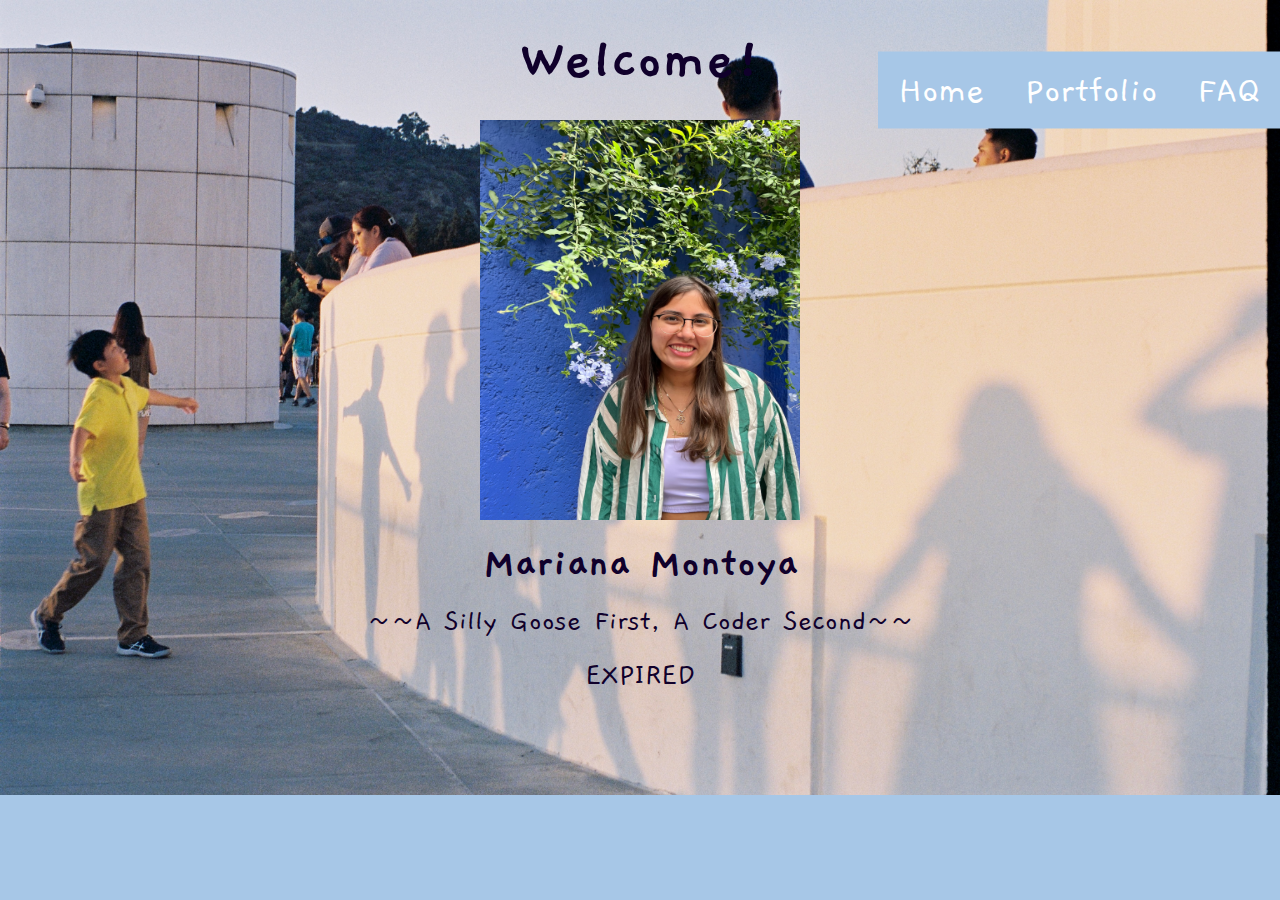
<file: index.html>
<!DOCTYPE html>
<html>
  <head>
    
    <title> Mariana's Little Website </title>

    <link rel="icon" href="assets/mariana_head_optimized.png" type="image/x-icon">
    <meta charset="utf-8" />
    <meta http-equiv="X-UA-Compatible" content="IE=edge" />
    <meta name="viewport" content="width=device-width, initial-scale=1" />

    <link rel="stylesheet" href="style.css" />

    <script src="script.js" defer></script>

    <link href="https://fonts.googleapis.com/css2?family=Gaegu&display=swap" rel="stylesheet">

  </head>
  
  <body>
    <div class='topnav'>
      <a class = 'activate' href="index.html">Home</a>
      <a href="portfolio.html">Portfolio</a>
      <a href="questions.html">FAQ</a>
    </div>
    
    <header>  
      <h1> Welcome! </h1>
    </header>
  
  
    <main>
      <img id="me" src="assets/mariana.jpeg" alt= "Picture of me!"
          width= "320"
          height= "400" />
      
      <h2> Mariana Montoya </h2>
      <p id="intro">  ~~A Silly Goose First, A Coder Second~~
        <br> </p>  
    
      <div class="countdown" id="countdown">
        <h2>Birthday Counter!!</h2>
        <p id="days">00</p> days 
        <p id="hours">00</p> hours 
        <p id="minutes">00</p> minutes 
        <p id="seconds">00</p> seconds
    </div>
  
    </main>
    <footer id="bottom-footer">
      <div class="footer-content">
        <a href="https://github.com/marianamontoya" target="_blank" class="social-icon">
          <img src="assets/github_icon.png" alt="GitHub">
        </a>
        <a href="https://www.linkedin.com/in/-marianamontoya/" target="_blank" class="social-icon">
          <img src="assets/linkedin_icon.png" alt="LinkedIn">
        </a>
      </div>
      <a href="https://gabvsky.myportfolio.com/stills-prohibidus">
        <span class="small-text" >Photo Credits @gabvsky</span>
      </a>
    </footer>
  </body>
</html>
</file>
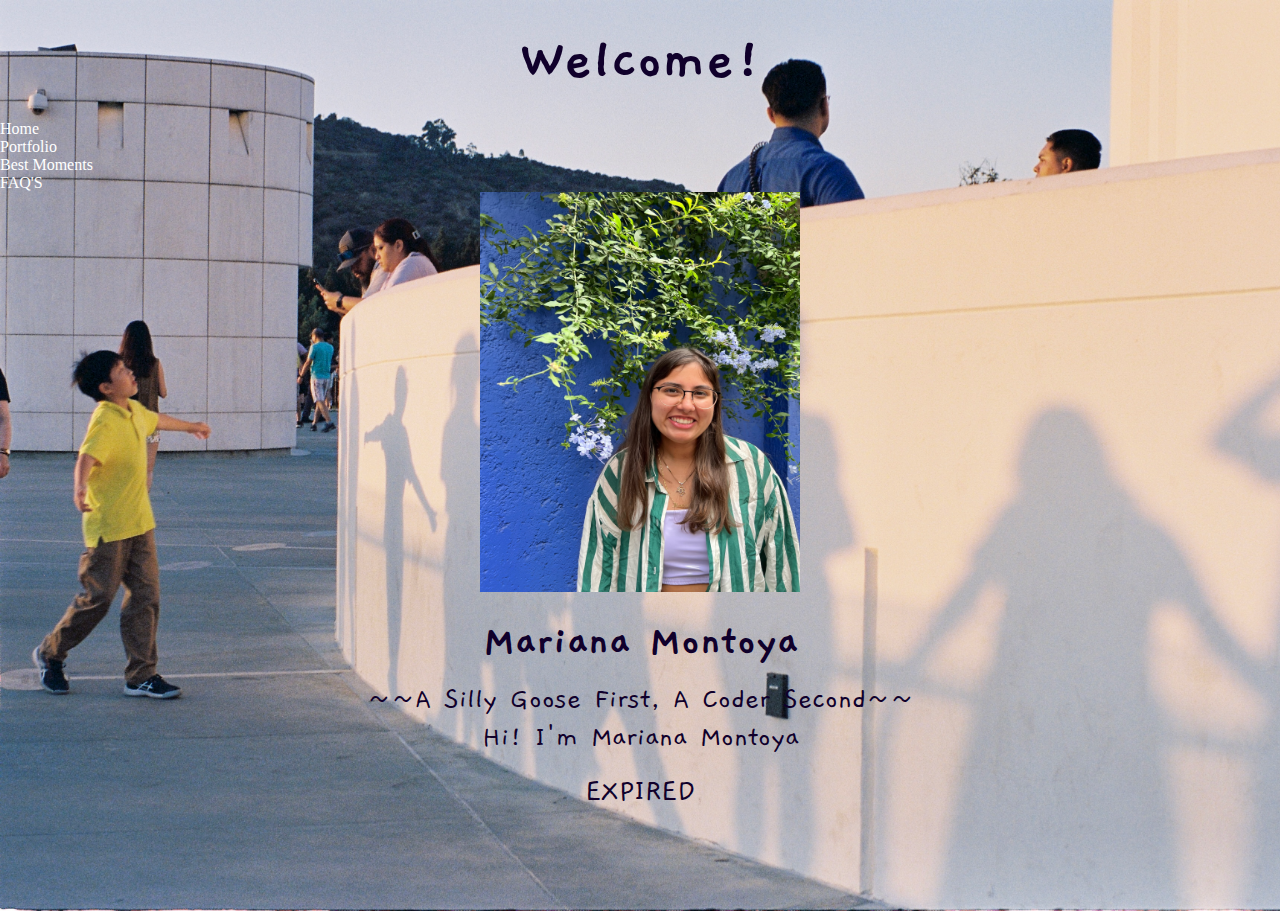
<file: home.html>
<!DOCTYPE html>
<html>
  <head>
    
    <title> Mariana's Little Website </title>
        <!-- Favicon -->
        <link rel="icon" href="assets/mariana_head_optimized.png" type="image/x-icon">
    <meta charset="utf-8" />
    <meta http-equiv="X-UA-Compatible" content="IE=edge" />
    <meta name="viewport" content="width=device-width, initial-scale=1" />

    <!-- link the webpage's stylesheet -->
    <link rel="stylesheet" href="style.css" />

    <!-- link the webpage's JavaScript file -->
    <script src="script.js" defer></script>

    <link href="https://fonts.googleapis.com/css2?family=Gaegu&display=swap" rel="stylesheet">

  </head>
  
  <body>
    <header>  
      <h1> Welcome! </h1>
    </header>
    
    <nav>
      <ul>
          <li><a href="home.html">Home</a></li>
          <li><a href="portfolio.html">Portfolio</a></li>
          <li><a href="bestMoments.html">Best Moments</a></li>
          <li><a href="questions.html">FAQ'S</a></li>
        </ul>
    </nav>
  
    <main>
      <div class="image-layout">  
        
        <img id="me" src="assets/mariana.jpeg" alt= "Picture of me!"
          width= "320"
          height= "400" />
      </div>
      
      <h2> Mariana Montoya </h2>
      <p id="intro">  ~~A Silly Goose First, A Coder Second~~
        <br> Hi! I'm Mariana Montoya </br>       </p>  
    
      <div class="countdown" id="countdown">
        <h2>Birthday Counter!!</h2>
        <p id="days">00</p> days 
        <p id="hours">00</p> hours 
        <p id="minutes">00</p> minutes 
        <p id="seconds">00</p> seconds
    </div>
  
    </main>
  </body>
</html>
</file>
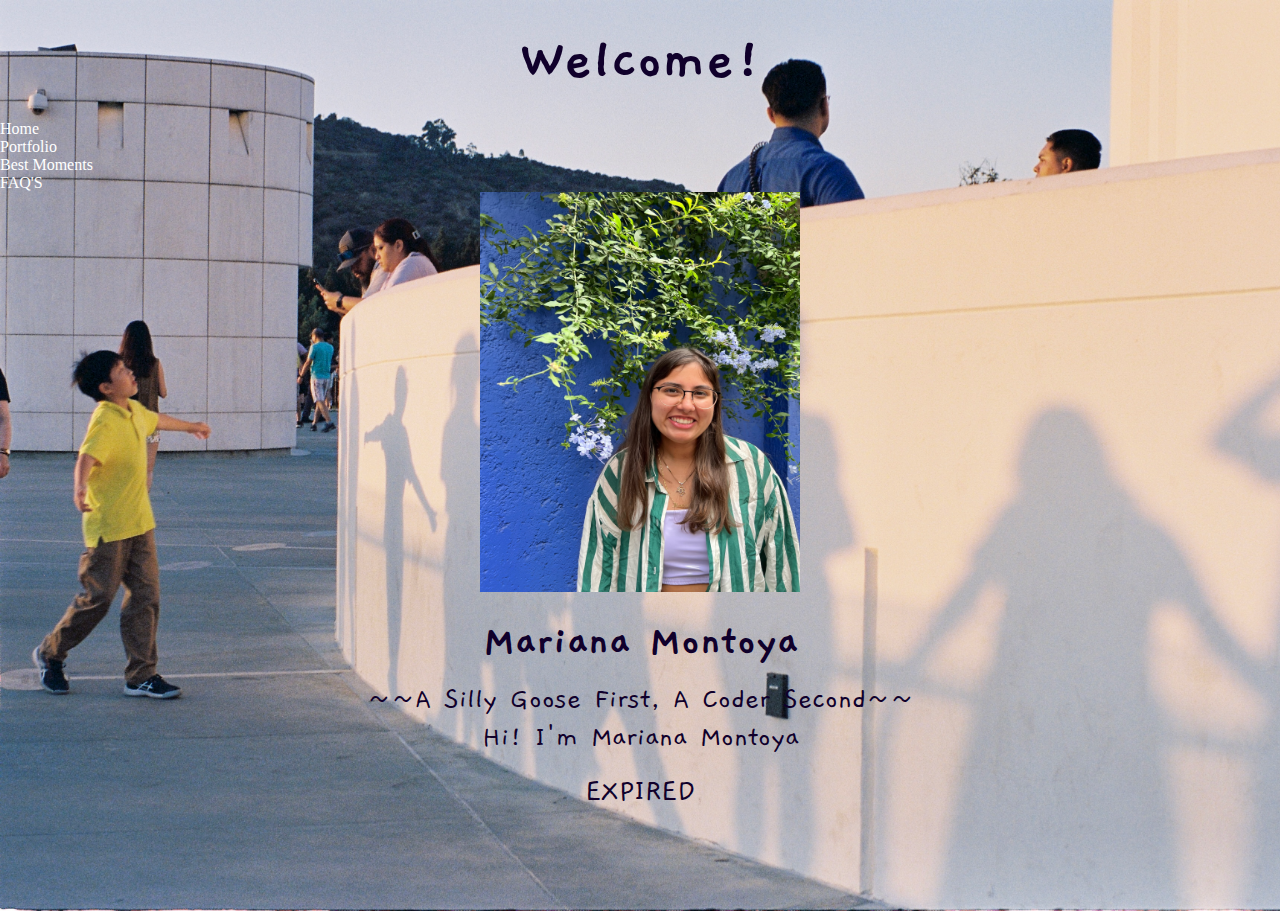
<file: main.html>
<!DOCTYPE html>
<html>
  <head>
    
    <title> Mariana's Little Website </title>
        <!-- Favicon -->
        <link rel="icon" href="assets/mariana_head_optimized.png" type="image/x-icon">
    <meta charset="utf-8" />
    <meta http-equiv="X-UA-Compatible" content="IE=edge" />
    <meta name="viewport" content="width=device-width, initial-scale=1" />

    <!-- link the webpage's stylesheet -->
    <link rel="stylesheet" href="style.css" />

    <!-- link the webpage's JavaScript file -->
    <script src="script.js" defer></script>

    <link href="https://fonts.googleapis.com/css2?family=Gaegu&display=swap" rel="stylesheet">

  </head>
  
  <body>
    <header>  
      <h1> Welcome! </h1>
    </header>
    
    <nav>
      <ul>
          <li><a href="main.html">Home</a></li>
          <li><a href="portfolio.html">Portfolio</a></li>
          <li><a href="bestMoments.html">Best Moments</a></li>
          <li><a href="questions.html">FAQ'S</a></li>
        </ul>
    </nav>
  
    <main>
      <div class="image-layout">  
        
        <img id="me" src="assets/mariana.jpeg" alt= "Picture of me!"
          width= "320"
          height= "400" />
      </div>
      
      <h2> Mariana Montoya </h2>
      <p id="intro">  ~~A Silly Goose First, A Coder Second~~
        <br> Hi! I'm Mariana Montoya </br>       </p>  
    
      <div class="countdown" id="countdown">
        <h2>Birthday Counter!!</h2>
        <p id="days">00</p> days 
        <p id="hours">00</p> hours 
        <p id="minutes">00</p> minutes 
        <p id="seconds">00</p> seconds
    </div>
  
    </main>
  </body>
</html>
</file>
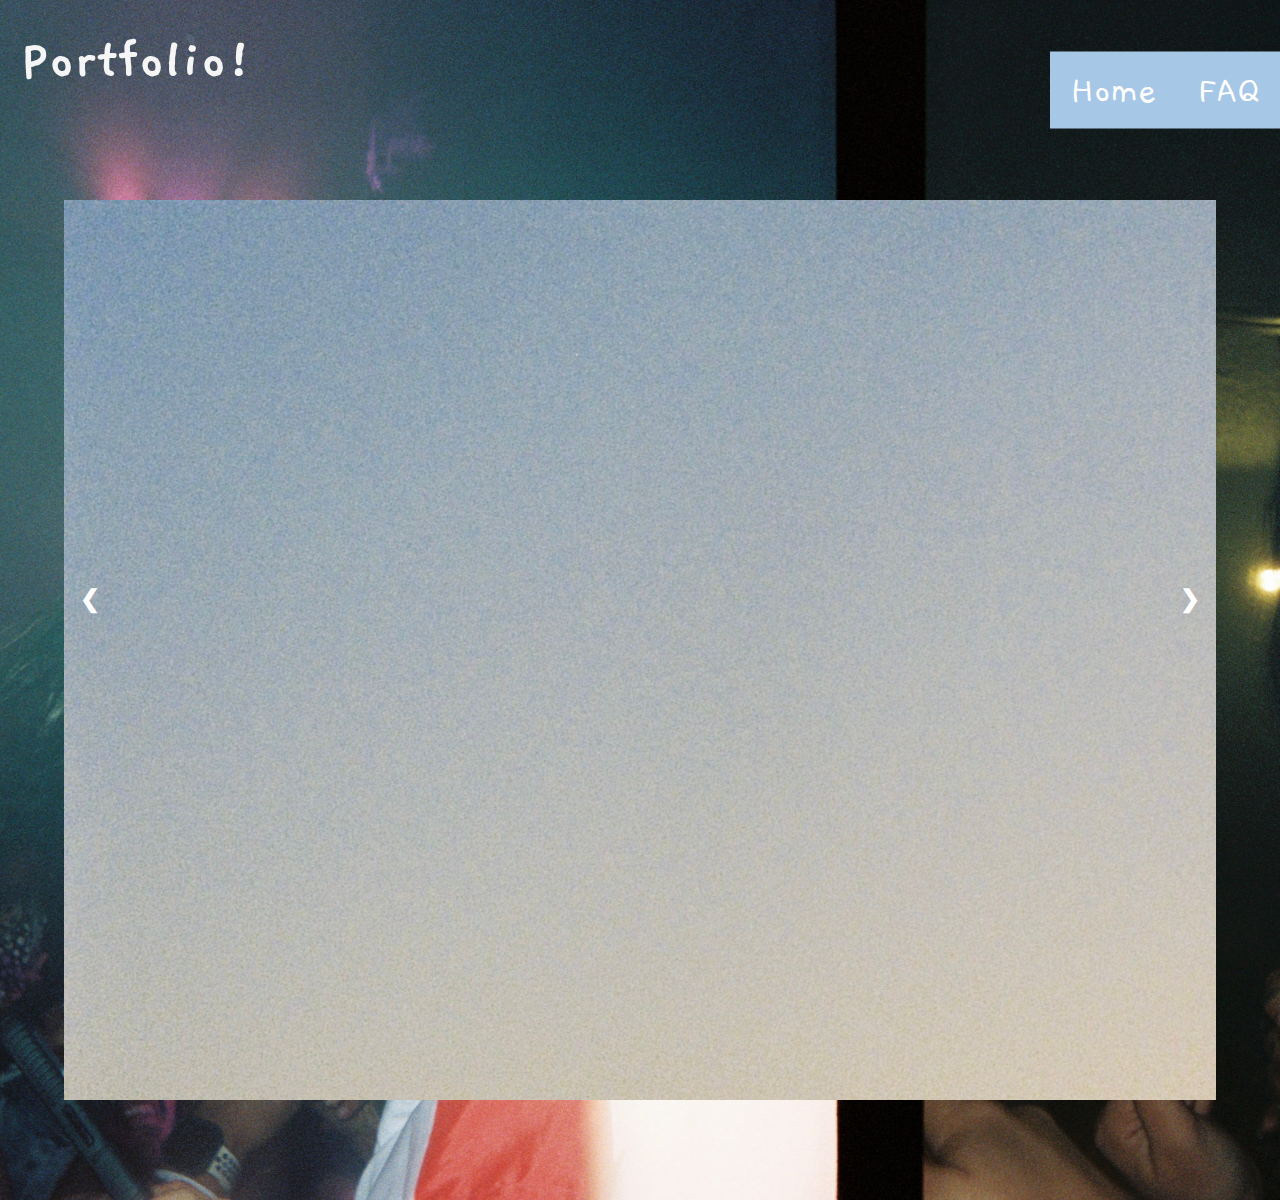
<file: portfolio.html>
<!DOCTYPE html>
<html>
  <head>
    
    <title> Mariana's Little Website </title>

    <link rel="icon" href="assets/mariana_head_optimized.png" type="image/x-icon">
    <meta charset="utf-8" />
    <meta http-equiv="X-UA-Compatible" content="IE=edge" />
    <meta name="viewport" content="width=device-width, initial-scale=1" />
    <link rel="stylesheet" href="style.css" />
    <script src="/script.js" defer></script>

    <link href="https://fonts.googleapis.com/css2?family=Gaegu&display=swap" rel="stylesheet">

  </head>
  
  <body class="portfolio">
    <header>  
      <h1 class='portfolio'> Portfolio! </h1>
    </header>
    
    <div class='topnav'>
      <a class = 'activate' href="index.html">Home</a>
      <a href="questions.html">FAQ</a>
    </div>
  
    <main>
      <div class="slider-container">
        <div class="slider">
          <div class="slide" id="slide-1">
            <embed src="https://dsc-capstone-b10-3.github.io/algorithmic-business-forcasting/" style="width:1000px; height: 1000px;">
          </div>
          <div class="slide" id="slide-2">
            <h1>Slide 2</h1>
          </div>
          <div class="slide" id="slide-3">
            <h1>Slide 3</h1>
          </div>
          
          <!-- Buttons for navigating between slides -->
          <a class="prev" onclick="plusSlides(-1)" style="position: absolute; top: 50%; left: 0; transform: translateY(-50%); font-size: 24px; cursor: pointer;">&#10094;</a>
          <a class="next" onclick="plusSlides(1)" style="position: absolute; top: 50%; right: 0; transform: translateY(-50%); font-size: 24px; cursor: pointer;">&#10095;</a>
        </div>
      </div>

  
    </main>
  </body>
</html>
</file>
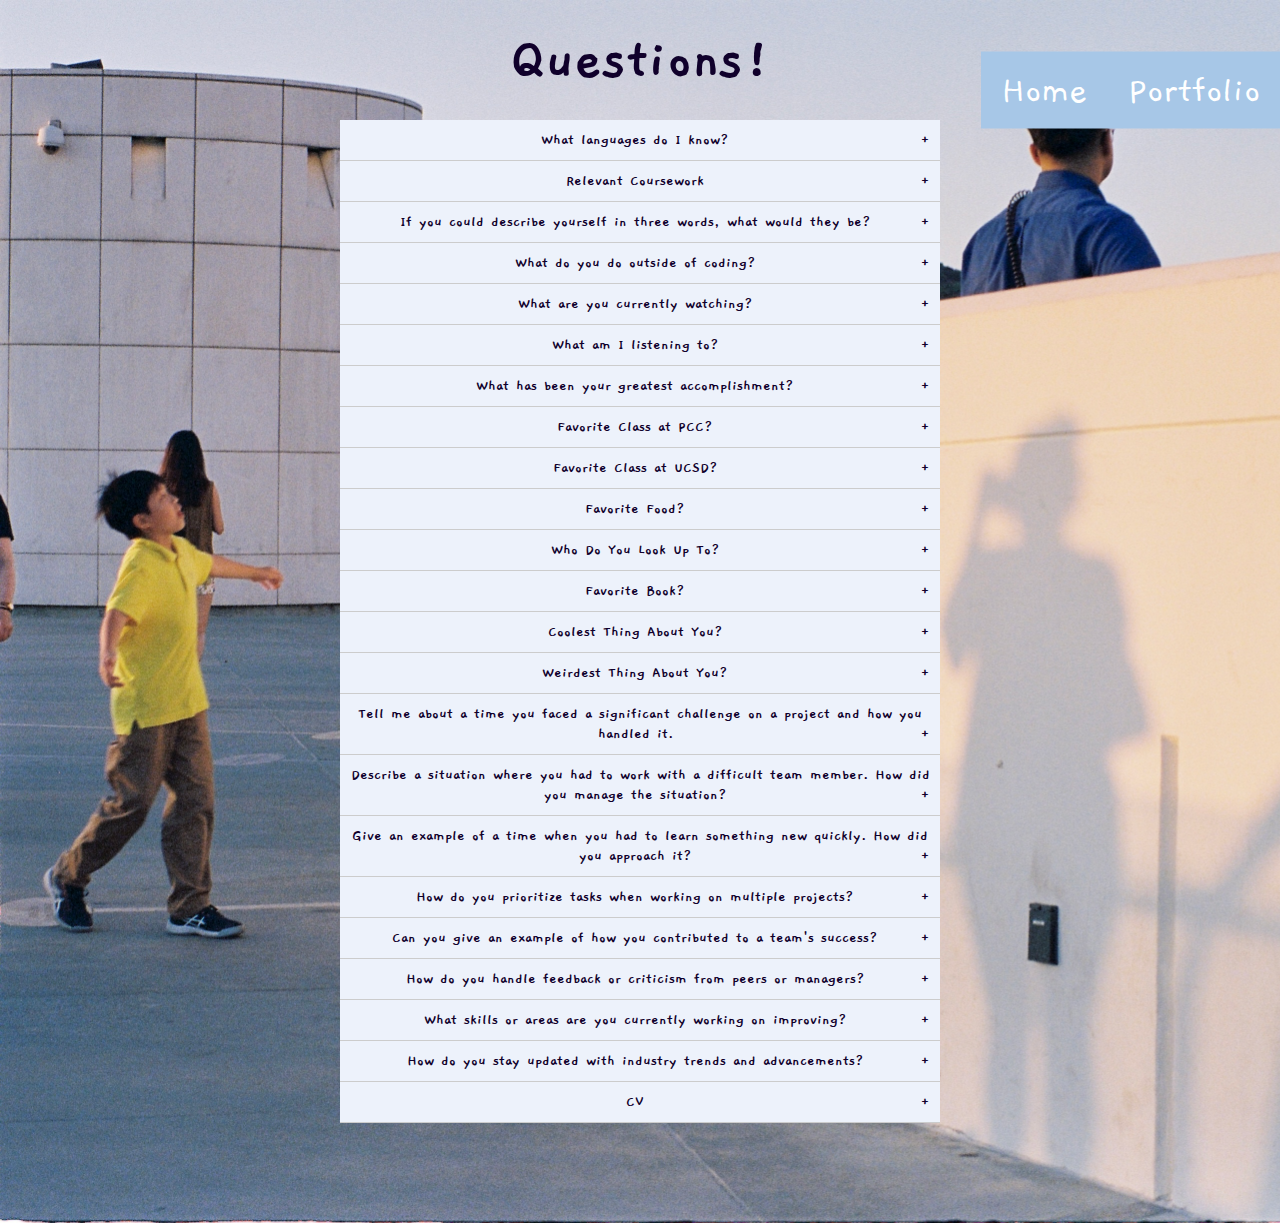
<file: questions.html>
<!DOCTYPE html>
<html>
  <head>
    <title>Mariana's Little Website</title>

    <link rel="icon" href="assets/mariana_head_optimized.png" type="image/x-icon">
    <meta charset="utf-8" />
    <meta http-equiv="X-UA-Compatible" content="IE=edge" />
    <meta name="viewport" content="width=device-width, initial-scale=1" />

    <link rel="stylesheet" href="style.css" />
    <script src="/script.js" defer></script>

    <link href="https://fonts.googleapis.com/css2?family=Gaegu&display=swap" rel="stylesheet">
  </head>
  
  <body>
    <header>  
      <h1>Questions!</h1>
    </header>
    
    <div class='topnav'>
      <a class = 'activate' href="index.html">Home</a>
      <a href="portfolio.html">Portfolio</a>
    </div>
  
    <main>
      <div class="faq-section">
        <div class="faq-item">
          <div class="faq-question">What languages do I know?</div>
          <div class="faq-answer">Python, C++, HTML, CSS, JavaScript, Stata, R, and SQL.</div>
        </div>
        <div class="faq-item">
          <div class="faq-question">Relevant Coursework</div>
          <div class="faq-answer">
            <ul>
              <li>Data Structures and Algorithms</li>
              <li>Principles of Data Science</li>
              <li>Systems for Scalable Analytics</li>
              <li>Data Management</li>
              <li>Data Visualization</li>
              <li>Probabilistic Modeling and Machine Learning</li>
            </ul>
          </div>
        </div>
        <div class="faq-item">
          <div class="faq-question">If you could describe yourself in three words, what would they be?</div>
          <div class="faq-answer">Punctual, Observant, and Thoughtful.</div>
        </div>
        <div class="faq-item">
            <div class="faq-question">What do you do outside of coding?</div>
            <div class="faq-answer">I really love doing arts and crafts especially activities like painting, photography, and sewing. I really enjoy anything that allows me to be creative and hands-on.
            </div>
          </div>
        <div class="faq-item">
          <div class="faq-question">What are you currently watching?</div>
          <div class="faq-answer">As of right now I am watching Veep, The Bear, and The Penguin. Just now finished the season finale of Industry and (OMG)
          </div>
        </div>
        <div class="faq-item">
          <div class="faq-question">What am I listening to?</div>
          <div class="faq-answer">I feel like this would be best represented in a playlist. 
            <iframe style="border-radius:12px" src="https://open.spotify.com/embed/playlist/2eNxrJ7bpgSuzM4FUp0ee8?utm_source=generator" width="100%" height="352" frameBorder="0" allowfullscreen="" allow="autoplay; clipboard-write; encrypted-media; fullscreen; picture-in-picture" loading="lazy"></iframe>
          </div>
        </div>
        <div class="faq-item">
          <div class="faq-question">What has been your greatest accomplishment?</div>
          <div class="faq-answer">
            <ul>
              <li><strong class="colored-bold">Serious answer:</strong> Getting my degree.</li>
              <li><strong class="colored-bold">Unserious answer:</strong> Having Tokischa notice me, congratulate me, give me flowers, and kiss me on the cheek at one of her concerts. Here's a <a class ='link_a' href="https://youtube.com/shorts/wVYT3NxyNSA">link</a> to the moment ♡ (if you're curious)</li>
            </ul>
          </div>
        </div>
        <div class="faq-item">
          <div class="faq-question">Favorite Class at PCC?</div>
          <div class="faq-answer">
            <ul>
              <li><strong class="colored-bold">STEM:  Fundamentals of Computer Science III: Data Structures</strong> <br>I really enjoyed this course, which I took during Winter Quarter 2020, just before the pandemic (January - February). It was fast-paced, and the class developed a strong sense of teamwork. The projects were especially fun; we got to create classes and build games like a matchmaking game using C++.
              </li>
              <li><strong class="colored-bold">Non-STEM: Indoor Beginners Cycling</strong> <br>This was my first time taking an exercise course, and I loved it! I got to know everyone in the class, and it made me realize how essential physical activity is for overall well-being.
              </li>
            </ul>            
          </div>
        </div>
        <div class="faq-item">
          <div class="faq-question">Favorite Class at UCSD?</div>
          <div class="faq-answer">
            <ul>
              <li><strong class="colored-bold">STEM: DSC102 Systems for Scalable Analytics</strong> <br>This class was super fun. We worked with the cloud and AWS. I loved that we were implementing real-world applications. Though much of it was following step-by-step guides, I didn't mind. I love routine, and this class was a lot of that, but also a lot of understanding how computer systems work together.</li>
              <li><strong class="colored-bold">Non-STEM: Portuguese</strong> <br>I took this course during my last three quarters and absolutely loved learning the language and the culture of Brazil. I found a sense of family within the class and made lifelong friends. Not only did I learn a language, but I'm now capable of communicating when I travel to Brazil.</li>
            </ul>
          </div>
        </div>
        <div class="faq-item">
          <div class="faq-question">Favorite Food?</div>
          <div class="faq-answer">
            This might be a little controversial, but I love a good sandwich. When the bread is fresh and toasty, I love mayo and cold cuts. Sandwiches go best with fries in my opinion. You can make a sandwich in so many different ways that it will always be my favorite.
          </div>
        </div>
        <div class="faq-item">
          <div class="faq-question">Who Do You Look Up To?</div>
          <div class="faq-answer">
            I have a few people in mind who have greatly influenced my life. First and foremost is my mom; she has always been a hero to me. While raising both my sister and me, she pursued her college degree, overcoming numerous challenges along the way. Nothing has ever stopped her.
            Another person I look up to is Jessica Hoffman, whom I met during the Girls Who Code Summer Immersion Program in Summer 2017. She was my instructor, along with two amazing teaching assistants, Diana Lee Guzman and Anah Lewis. These three women are the reason I have my degree and why I'm in STEM. They taught me not only about computer science but also the importance of sisterhood—something I can never thank them enough for. Since meeting them seven years ago, I've faced many struggles in earning my degree, but their example has always motivated me to keep going. </div>
        </div>
        <div class="faq-item">
          <div class="faq-question">Favorite Book?</div>
          <div class="faq-answer"> <a class ='link_a' href="https://www.goodreads.com/book/show/574267.What_Night_Brings"> What Night Brings </a> by Carla Trujillo. Once I started taking Chicanx and Latinx courses; I feel in love with the literature.</div>
        </div>
        <div class="faq-item">
          <div class="faq-question">Coolest Thing About You?</div>
          <div class="faq-answer">
            I can juggle and do it well! I am always eager to show people, so if you'd like to see this during an interview, please let me show you! I'm also practicing with up to 4 balls—not as confident, but I can still manage a bit.
          </div>
        </div>
        <div class="faq-item">
          <div class="faq-question">Weirdest Thing About You?</div>
          <div class="faq-answer">This is a fun little weird fact, but I was born with six toes on both feet.</div>
        </div>
        <div class="faq-item">
            <div class="faq-question">Tell me about a time you faced a significant challenge on a project and how you handled it.</div>
            <div class="faq-answer">Soon to be Answered.</div>
          </div>
        <div class="faq-item">
            <div class="faq-question">Describe a situation where you had to work with a difficult team member. How did you manage the situation?</div>
            <div class="faq-answer">Soon to be Answered.</div>
        </div>
        <div class="faq-item">
            <div class="faq-question">Give an example of a time when you had to learn something new quickly. How did you approach it?</div>
            <div class="faq-answer">Soon to be Answered.</div>
        </div>
        <div class="faq-item">
          <div class="faq-question">How do you prioritize tasks when working on multiple projects?</div>
          <div class="faq-answer">
            <ol>
              <li>Determine if there's anything the boss has asked to be completed ASAP.</li>
              <li>Prioritize tasks by deadlines, focusing on those due the soonest.</li>
              <li>Consider the complexity of each task.</li>
              <li>Create a timeline with estimated completion times to stay on schedule.</li>
            </ol>
          </div>
        </div>
        <div class="faq-item">
            <div class="faq-question">Can you give an example of how you contributed to a team's success?</div>
            <div class="faq-answer"> I have been working for the Girls Who Code Summer Immersion Program for the last four summers. It can also be a little tough to get the students to get engaged being that 
              it is in a vertual enivornment. So our task is to get the students as engaged as they can and not only learn to code but have fun while doing it. 
            </div>
        </div>
        <div class="faq-item">
            <div class="faq-question">How do you handle feedback or criticism from peers or managers?</div>
            <div class="faq-answer">I handle it by thinking about how I can better myself, through it. I know at times it can be hard to hear criticism. But I understand that they mean the best
              and I will get it my all. 
            </div>
        </div>
        <div class="faq-item">
            <div class="faq-question">What skills or areas are you currently working on improving?</div>
            <div class="faq-answer">When it comes to coding, I need to work on Dynamic Programming. Though generally, I am trying to work on pushing myself.
            </div>
        </div>
        <div class="faq-item">
            <div class="faq-question">How do you stay updated with industry trends and advancements?</div>
            <div class="faq-answer">I do my best to stay informed about current events. I usually start my day by listening to Daily Drive on Spotify, which includes top updates from the day's news along with podcasts tailored to my interests. I often get recommendations for tech podcasts, which I subscribe to and enjoy regularly. Besides that, I make sure to check the news through apps on my phone. Staying updated is important to me because I want to be aware of what's happening in the world.
            </div>
        </div>
        <div class="faq-item">
          <div class="faq-question">CV</div>
          <div class="faq-answer">Link to that here!
          </div>
      </div>
      </div>
    </main>
  </body>
</html>
</file>
<file: style.css>
* {
    margin:0px;
    padding:0px;
    box-sizing: border-box;
  }
  
  html {
    background-color: #A7C7E7;
  }
  
  main {
    color:#10002b;
    font-family: "Gaegu", sans-serif;
    text-align:center;
    max-width: 90%;
    min-height:600px;
    margin-left:auto;
    margin-right:auto;
    padding-bottom: 100px;
  }
  
  header {
    display: flex;
    justify-content: center;
    align-items: center;
    font-size:28px;
    color:#10002b;
    font-family: "Gaegu", static;
    height:120px;
    line-height:120px;
    text-align:center;
    overflow:hidden;
  }

  .header-container {
    display: flex;
    align-items: center;
    justify-content: space-between;
    padding: 0px; /* Adjust as needed for spacing */
    position: relative;
  }

  body{
    background-image: url('/assets/background.jpeg');
    background-size: cover;
    cursor: url('assets/rusty_optimized.png'), auto;
  }
  
  h2{
    font-size:45px;
    padding-top:10px;
  }

  h1{
    font-size:60px;
  }
  
  .projects{
    font-size:35px;
    font-family: "Gaegu", static;
  }
  
  .posts {
    background-color:#03045e;
    color:#ada7ff;
    padding:15px;
  }
  
  /* STYLE TEXT */
  a {
    color:#edf2fb;
  }

  .link_a{
    color:#000;
  }
  
  .links {
    color:#0077b6;
  }
  
  p{
    font-size:22px;
    font-family:"Gaegu", static;
    margin-top:0;
    margin-bottom:0;
    margin-left:20%;
    margin-right:20%;
    padding-bottom:10px;
    padding-top:10px;
  }
  .date {
    font-size:20px;
  }
  
  /* STYLE IMAGES */
  img{
    margin-bottom:5px;
    margin-top:5px;
  }
  
  .creations {
    border:0px;
    border-radius:5%;
  }
  .image-layout {
    justify-content:space-between;
    position: relative;
    display: inline-block;
    overflow: hidden; 
  }

  #me {
    margin: 0; 
    padding: 0; 
  }
  
  .image-caption {
    position: absolute;
    top: 50%;
    left: 50%;
    transform: translate(-50%, -50%) scale(0); /* Start at the center, but hidden */
    color: black;
    padding: 10px;
    border-radius: 10px;
    font-family: 'Comic Sans MS', cursive, sans-serif; 
    text-align: center;
    transition: transform 0.5s ease, background 0.3s ease; /* Smooth animation */
  }

  .image-layout:hover .image-caption.show-caption {
    transform: translate(-50%, -50%) scale(1);
    background: rgba(255, 165, 0, 0.9);
    opacity: 1; 
    visibility: visible;
  }

  .image-caption.show-caption {
    animation: wobble 0.5s ease-in-out;
  }

  @keyframes wobble {
    0%, 100% { transform: translate(-50%, -50%) rotate(0deg); }
    25% { transform: translate(-50%, -50%) rotate(-5deg); }
    50% { transform: translate(-50%, -50%) rotate(5deg); }
    75% { transform: translate(-50%, -50%) rotate(-5deg); }
  }

  .countdown h2, .countdown p {
    margin: 0;
    padding: 0;
  }

  .video-container {
      position: relative;
      padding-bottom: 56.25%; /* 16:9 aspect ratio */
      height: 0;
      overflow: hidden;
      max-width: 100%;
      background: #000;
  }

  .video-container video {
      position: absolute;
      top: 0;
      left: 0;
      width: 100%;
      height: 100%;
  }

  /* STYLE NAV BAR */
  /* Right-aligned section inside the top navigation */
  .topnav{
    float: right;
    font-size:30px;
    font-family: "Gaegu", static;
    text-align:center;
    list-style:none;
    background-color:#A7C7E7;
    overflow: hidden;
    display: flex;
    justify-content: flex-end; /* Move the navbar to the right */
    flex-grow: 1;
    transform: translateY(-50%);
    position: absolute;
    right: 0; /* Stick it to the right */
    top: 10%; /* Vertically center it */
  }

  .topnav a{
    padding: 14px 20px;
    text-align: center;
    text-decoration: none;
    color: white;
    font-size: 1.3em;
  }

  .topnav a.active {
    color: white;
  }

  .topnav a:hover {
    background-color: #ddd;
    color: black;
  }

  li a {
    text-decoration: none;
    color: white;
  }

  li a:hover {
    background-color: #bbd0ff;
  }

  /* COUNTDOWN */
  .countdown{
      font-size: 2em;
      text-align: center;
      margin-top: 5px;
  }

  #intro{
    font-size:30px;
    font-family: "Gaegu", static;
    margin-top:0;
    margin-bottom:15px;
    margin-left:18%;
    margin-right:18%;
    margin-bottom: 5px; /* Reduce the space between the intro text and the next element */

  }

  /* FAQ Section*/

  .faq-section {
    max-width: 600px;
    margin: 0 auto;
  }

  .faq-item {
    border-bottom: 1px solid #ccc;
    padding: 10px;
    background-color: #edf2fb;
  }

  .faq-question {
    font-weight: bold;
    cursor: pointer;
  }

  .faq-answer {
    display: none;
    /* padding: 10px 0; */
    color: #555;
    text-align: left;
    margin-left: auto;
    margin-right: auto;
    width: fit-content;
  }

  .faq-item.active .faq-answer {
    display: block;
  }

  .faq-item.active .faq-question::after {
    content: " -";
  }

  .faq-question::after {
    content: " +";
    float: right;
  }

  /* STYLE FOR FOOTER */
  footer {
    position: fixed;
    bottom: 0;
    left: 0;
    width: 100%;
    text-align: center;
    padding: 5px 0;
    z-index: 1000;
    display: none; 
  }

  .footer-content {
    display: flex;
    justify-content: center;
    align-items: center;
  }

  .social-icon {
    display: inline-block;
    margin: 0 10px; 
  }

  .social-icon img {
    width: 40px; 
    height: 40px;
    transition: opacity 0.3s ease; 
    border: none;
  }

  .small-text {
    position: absolute;
    bottom: 0; /* Place at the bottom */
    right: 10px; /* Place to the right */
    font-size: 20px; /* Small text size */
    color: white;
    font-family: "Gaegu", static;
  }


  /*SLIDER*/

  .slider {
    display: flex;
    transition: transform 0.5s ease-in-out;
    width: 300%;
    height: 100vh;
  }

  .slider-container {
    width: 100%;
    height: 100vh;
    overflow: hidden;
    position: relative;
    margin-top: 80px;

  }

  .slider {
    display: flex;
    height: 120%;
    width: 300%; 
    transition: transform 0.3s ease;
  }

  .slide {
    width: 100%;
    height: 120%;
    display: flex;
    justify-content: center;
    /* align-items: center; */
    font-size: 3rem;
    color: white;
    position: relative;
  }

  #slide-1 {
    background-image: url('/assets/background2.jpeg');
  }

  #slide-2 {
    background-image: url('/assets/background2.jpeg');
  }

  #slide-3 {
    background-image: url('/assets/background2.jpeg');
  }

  .content {
    padding: 20px;
  }

  .slider-container .slide {
    width: 90vw;
    margin-right: 5vw; 
  }

  body.portfolio {
    background-image: url('/assets/toki.jpg');
  }

  h1.portfolio{
    color: whitesmoke;
    text-align: left;
  }

  p.portfolio{
    color: whitesmoke;
    text-align: left;
  }

  body.portfolio header {
    display: flex;
    justify-content: left;
    align-items: left;
    font-size: 28px;
    color: #10002b;
    font-family: "Gaegu", static;
    height: 120px;
    line-height: 120px;
    text-align: left;
    overflow: hidden;
    padding: 20px;
  }
  
  /* Next & previous buttons */
.prev,
.next {
  cursor: pointer;
  position: absolute;
  top: 40%;
  width: auto;
  padding: 16px;
  margin-top: -50px;
  color: white;
  font-weight: bold;
  font-size: 20px;
  border-radius: 0 3px 3px 0;
  user-select: none;
  -webkit-user-select: none;
}

/* Position the "next button" to the right */
.next {
  right: 0;
  border-radius: 3px 0 0 3px;
}

.colored-bold {
  font-weight: bold;
  color: black; /* Change this to any color you like */
}
</file>
